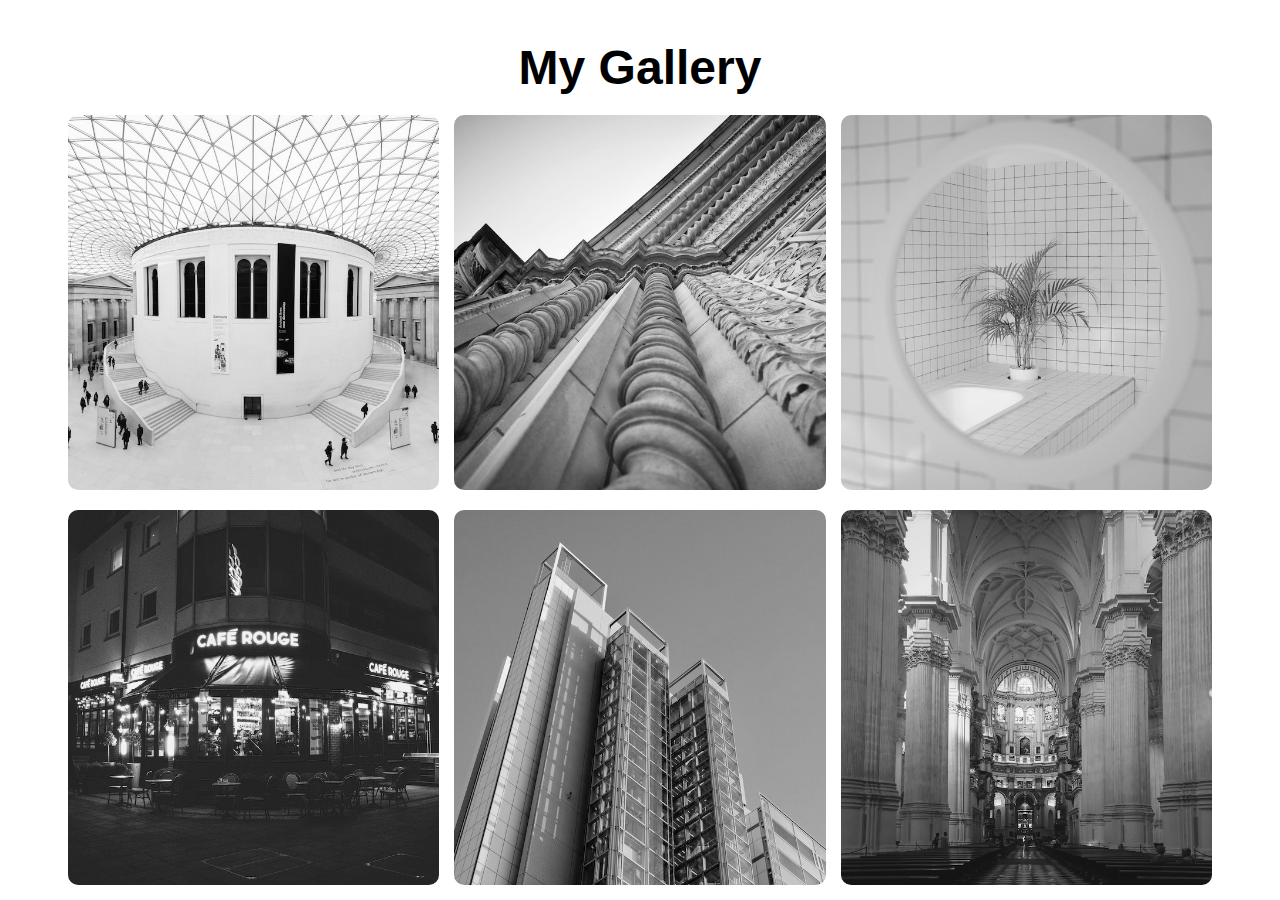
<file: Image Gallery/index.html>
<!DOCTYPE html>
<html lang="en">
<head>
    <meta charset="UTF-8">
    <meta name="viewport" content="width=device-width, initial-scale=1.0">
    <title>Image Gallery</title>
    <link rel="stylesheet" href="styles.css">
</head>
<body>
    
    <div id="wrapper">
        <div class="container">
            <h1>My Gallery</h1>
            <div class="gallery">
                <figure class="card">
                    <img src="image1.jpg" alt="">
                    <figcaption>Image1</figcaption>
                </figure>

                <figure class="card">
                    <img src="image2.jpg" alt="">
                    <figcaption>Image2</figcaption>
                </figure>

                <figure class="card">
                    <img src="image3.jpg" alt="">
                    <figcaption>Image3</figcaption>
                </figure>

                <figure class="card">
                    <img src="image4.jpg" alt="">
                    <figcaption>Image4</figcaption>
                </figure>

                <figure class="card">
                    <img src="image5.jpg" alt="">
                    <figcaption>Image5</figcaption>
                </figure>

                <figure class="card">
                    <img src="image6.jpg" alt="">
                    <figcaption>Image6</figcaption>
                </figure>

                <figure class="card">
                    <img src="image7.jpg" alt="">
                    <figcaption>Image7</figcaption>
                </figure>

                <figure class="card">
                    <img src="image8.jpg" alt="">
                    <figcaption>Image8</figcaption>
                </figure>

                <figure class="card">
                    <img src="image9.jpg" alt="">
                    <figcaption>Image9</figcaption>
                </figure>

                <figure class="card">
                    <img src="image10.jpg" alt="">
                    <figcaption>Image10</figcaption>
                </figure>

                <figure class="card">
                    <img src="image11.jpg" alt="">
                    <figcaption>Image11</figcaption>
                </figure>

                <figure class="card">
                    <img src="image12.jpg" alt="">
                    <figcaption>Image12</figcaption>
                </figure>

                <figure class="card">
                    <img src="image13.jpg" alt="">
                    <figcaption>Image13</figcaption>
                </figure>

                <figure class="card">
                    <img src="image14.jpg" alt="">
                    <figcaption>Image14</figcaption>
                </figure>

                <figure class="card">
                    <img src="image15.jpg" alt="">
                    <figcaption>Image15</figcaption>
                </figure>
                
              
            </div>
        </div>
    </div>
</body>
</html>
</file>
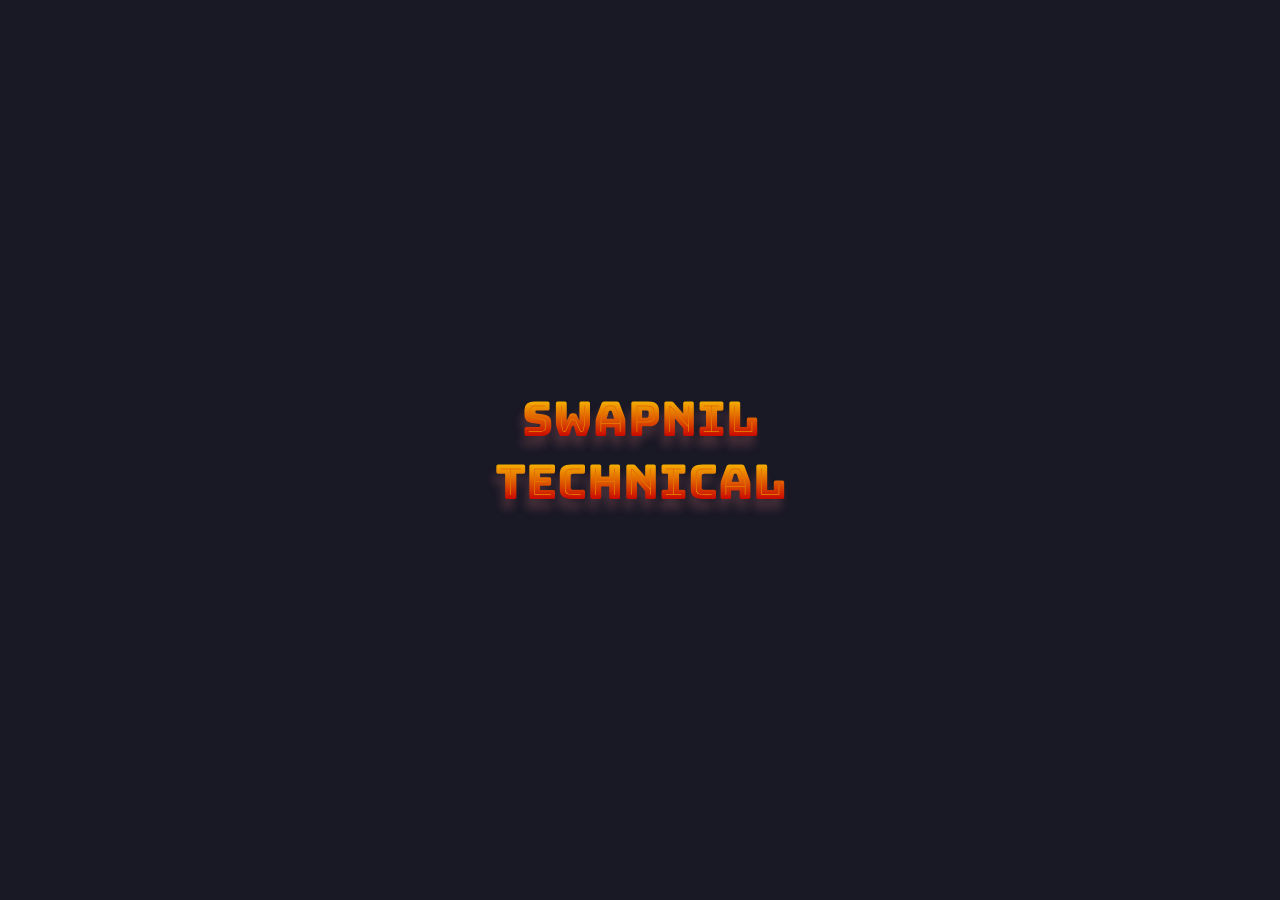
<file: Animation/textfloat.html>
<!DOCTYPE html>
<html lang="en">
<head>
    <meta charset="UTF-8">
    <meta name="viewport" content="width=device-width, initial-scale=1.0">
    <title>Text Float</title>
  

    <link rel="preconnect" href="https://fonts.googleapis.com">
<link rel="preconnect" href="https://fonts.gstatic.com" crossorigin>
<link href="https://fonts.googleapis.com/css2?family=Bungee+Spice&family=Lato:wght@100;300&display=swap" rel="stylesheet">

<link rel="stylesheet" href="textfloat.css">
</head>
<body>
    
    <h1>Swapnil <br>
    Technical</h1>
</body>
</html>
</file>
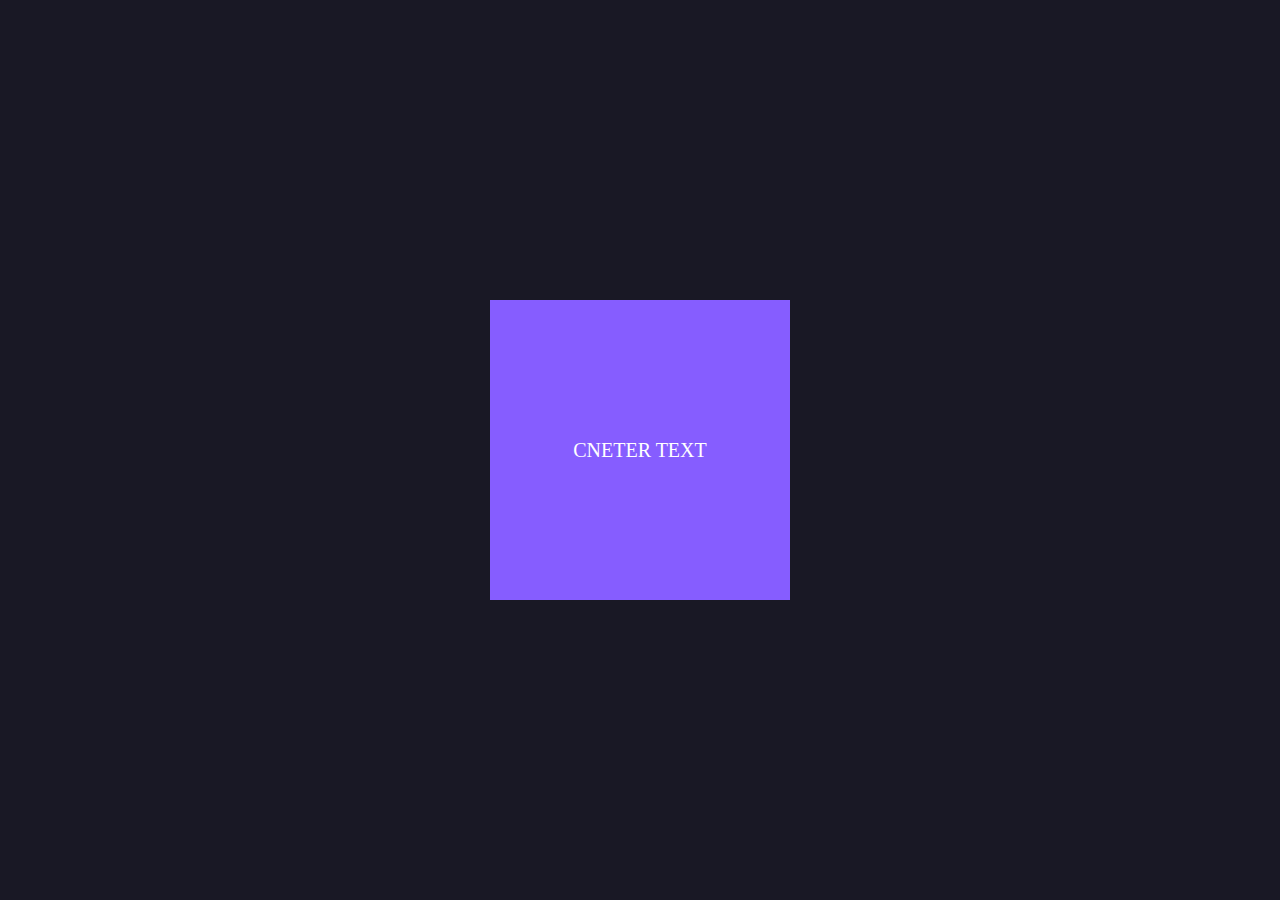
<file: Divposition/PositionDiv.html>
<!DOCTYPE html>
<html lang="en">
<head>
    <meta charset="UTF-8">
    <meta name="viewport" content="width=device-width, initial-scale=1.0">
    <title>Div Center</title>
    <link rel="stylesheet" href="styles.css">
</head>
<body>
    
    <div class="child">
          Cneter Text
    </div>
</body>
</html>
</file>
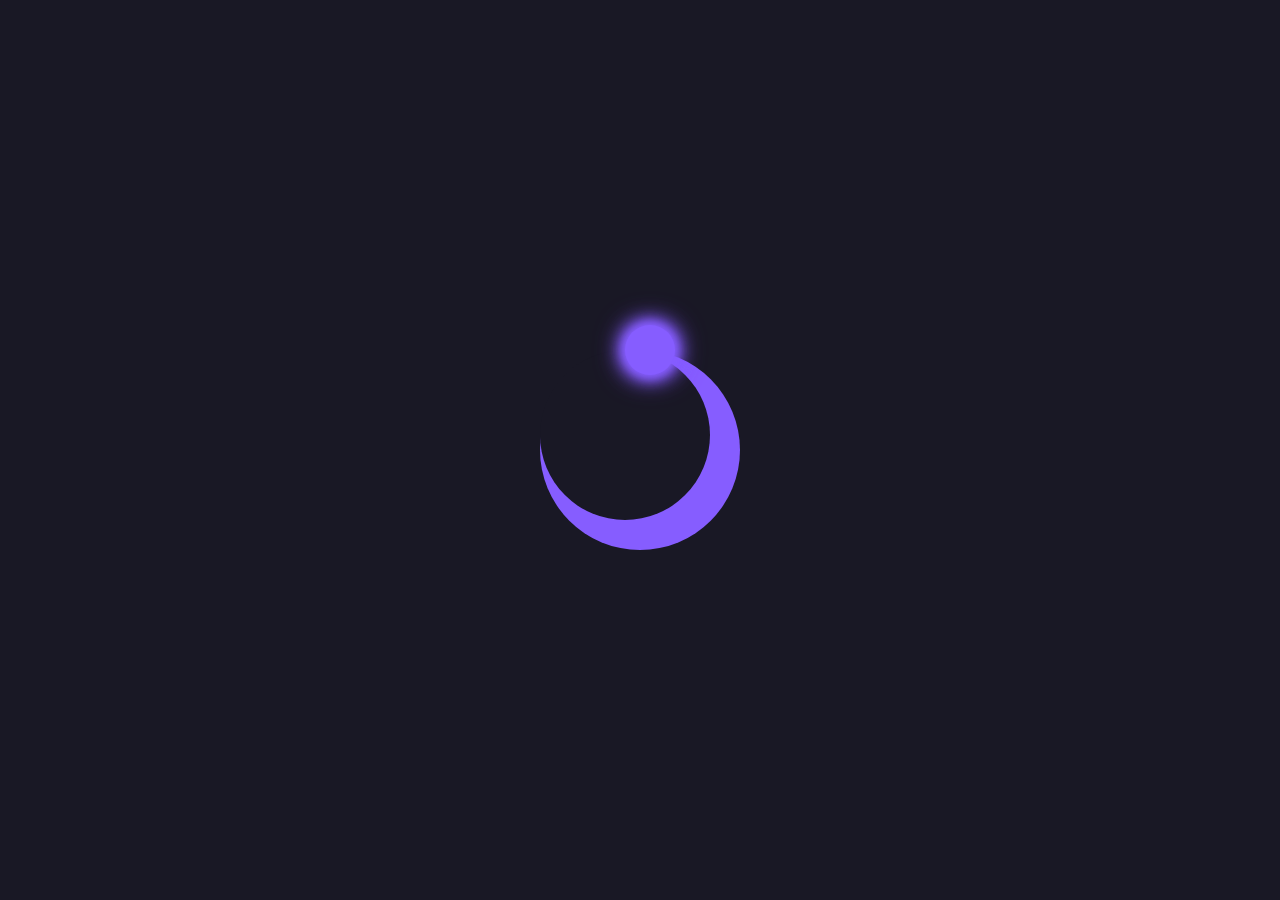
<file: loader/neonloader.html>
<!DOCTYPE html>
<html lang="en">
<head>
    <meta charset="UTF-8">
    <meta name="viewport" content="width=device-width, initial-scale=1.0">
    <title>Neon Loader</title>
    <link rel="stylesheet" href="neonloader.css">
</head>
<body>
    
    <div class="loader">

    </div>
</body>
</html>
</file>
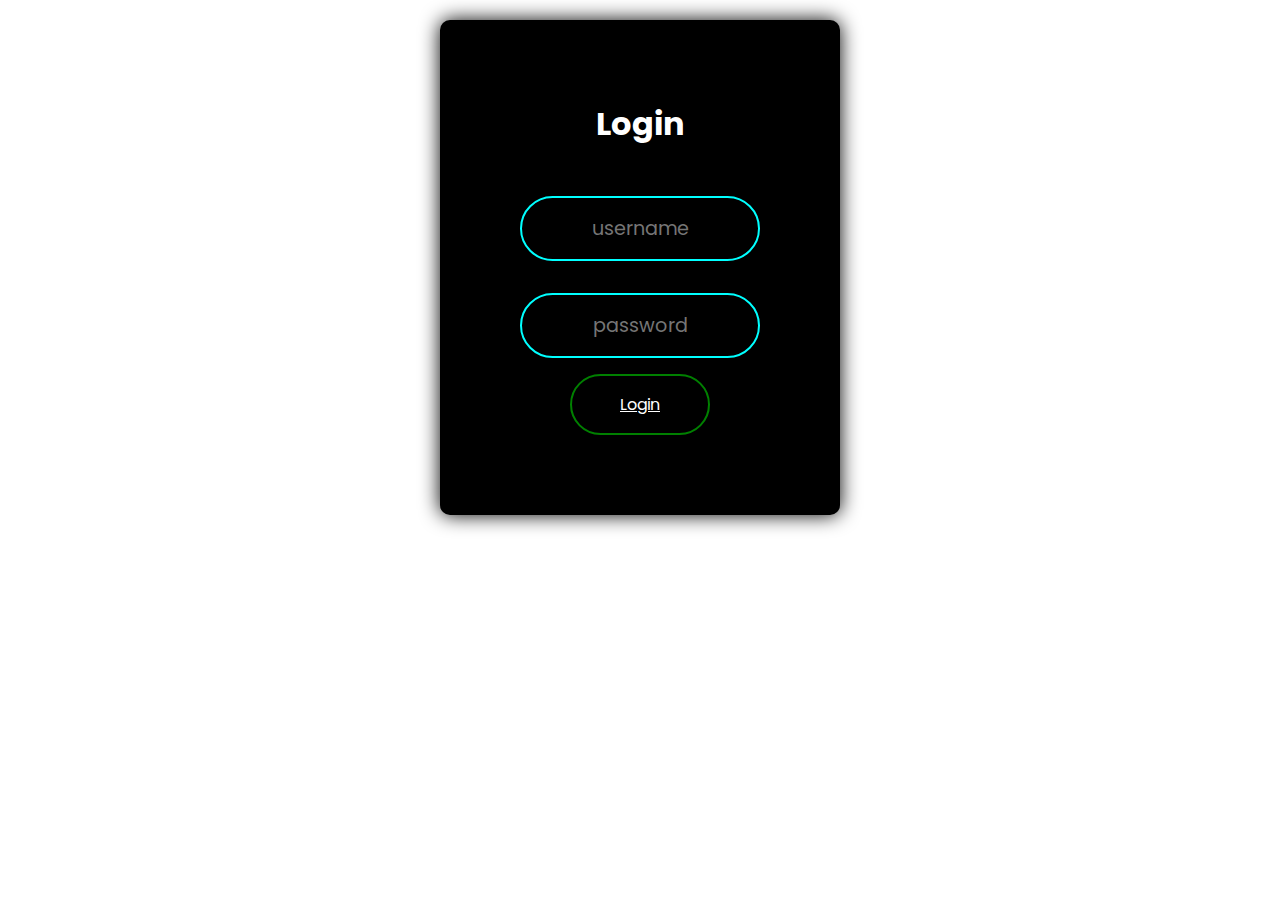
<file: LoginForm/Form.html>
<!DOCTYPE html>
<html lang="en">
<head>
    <meta charset="UTF-8">
    <meta name="viewport" content="width=device-width, initial-scale=1.0">
    <title>Login-Form</title>
    <link rel="stylesheet" href="style.css">
</head>
<body>

    <div class="form-container">
        <h2 class="login-title">Login</h2>
        <input type="text" name="text" class="userName" placeholder="username">
        <input type="password" name="password" class="userPassword" placeholder="password">
        <button class="loginBtn">Login</button>
    </div>
</body>
</html>
</file>
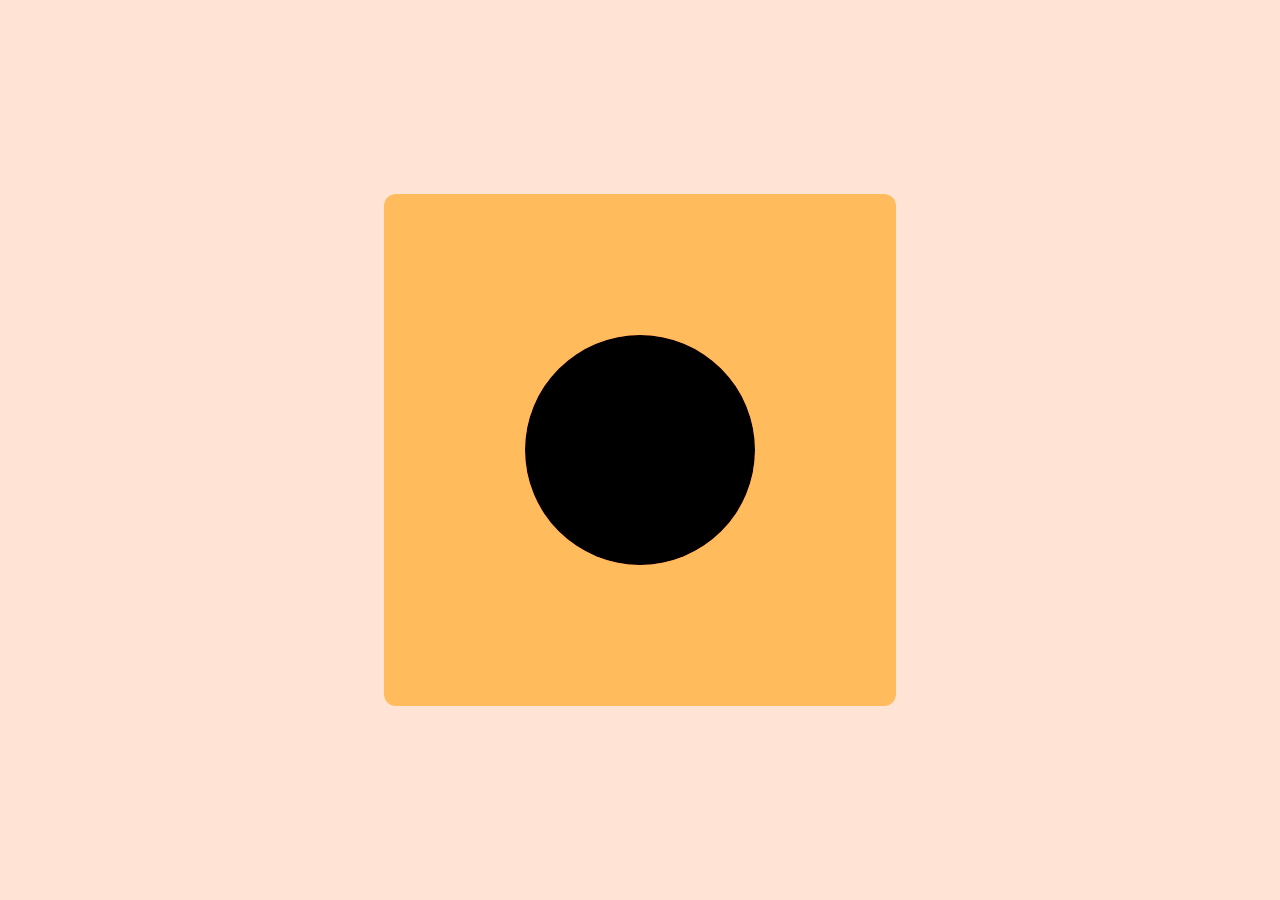
<file: LunarEclipse/LunarEclipse.html>
<!DOCTYPE html>
<html lang="en">
<head>
    <meta charset="UTF-8">
    <meta name="viewport" content="width=device-width, initial-scale=1.0">
    <title>Lunar Eclipse</title>
    <link rel="stylesheet" href="LunarEclipse.css">
</head>
<body>
    <div class="universe">
        <div class="sun">

        </div>
    </div>
</body>
</html>
</file>
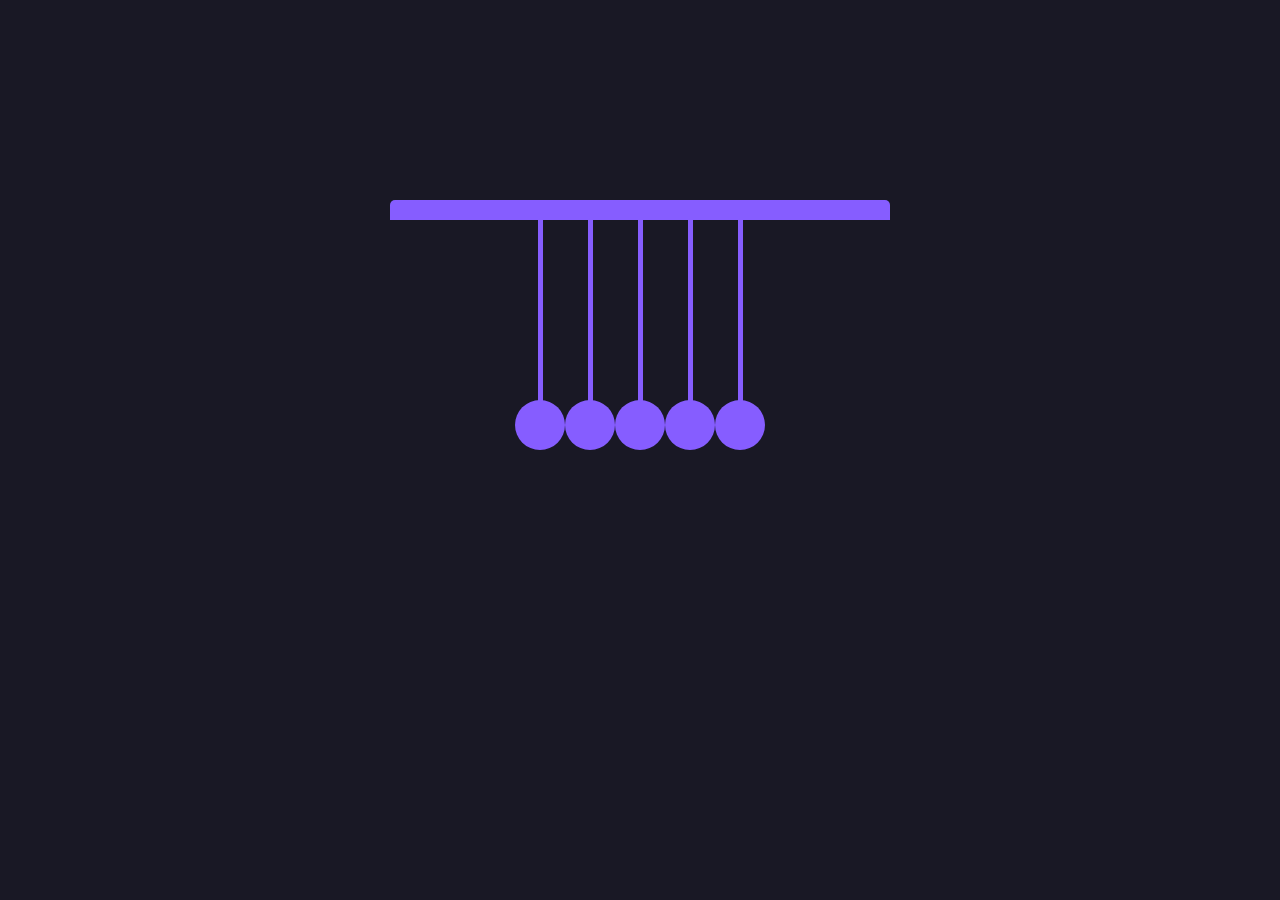
<file: Newtoncradle/newtoncradle.html>
<!DOCTYPE html>
<html lang="en">
<head>
    <meta charset="UTF-8">
    <meta name="viewport" content="width=device-width, initial-scale=1.0">
    <title>Newton Cradle</title>
    <link rel="stylesheet" href="newtoncradle.css">
</head>
<body>
    
    <div class="cradle">
        <div></div>
        <div></div>
        <div></div>
        <div></div>
        <div></div>
    </div>
</body>
</html>
</file>
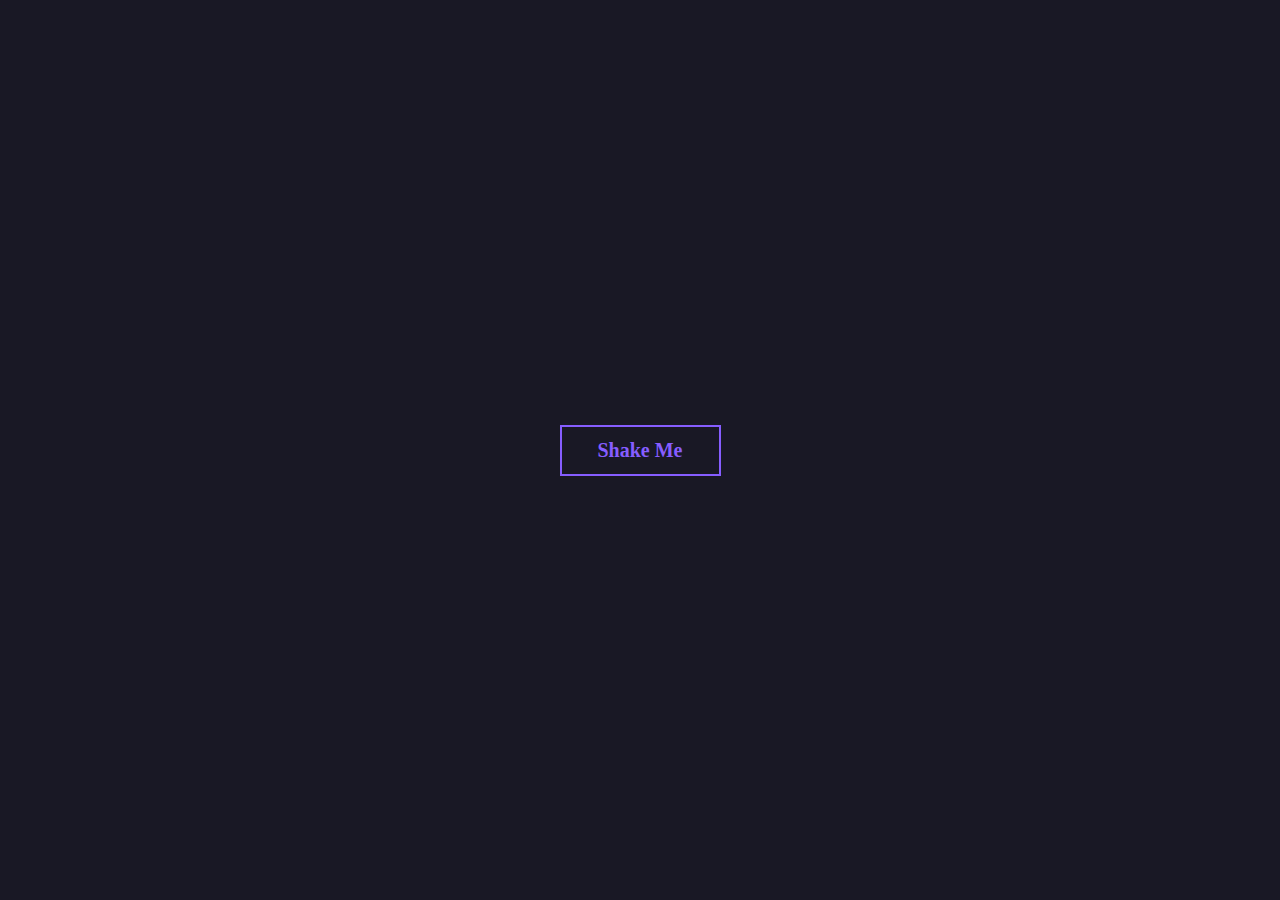
<file: Shakeme/shakeme.html>
<!DOCTYPE html>
<html lang="en">
<head>
    <meta charset="UTF-8">
    <meta name="viewport" content="width=device-width, initial-scale=1.0">
    <title>Shake Me</title>
    <link rel="stylesheet" href="shakeme.css">
</head>
<body>
    <button type="button"> shake me</button>
</body>
</html>
</file>
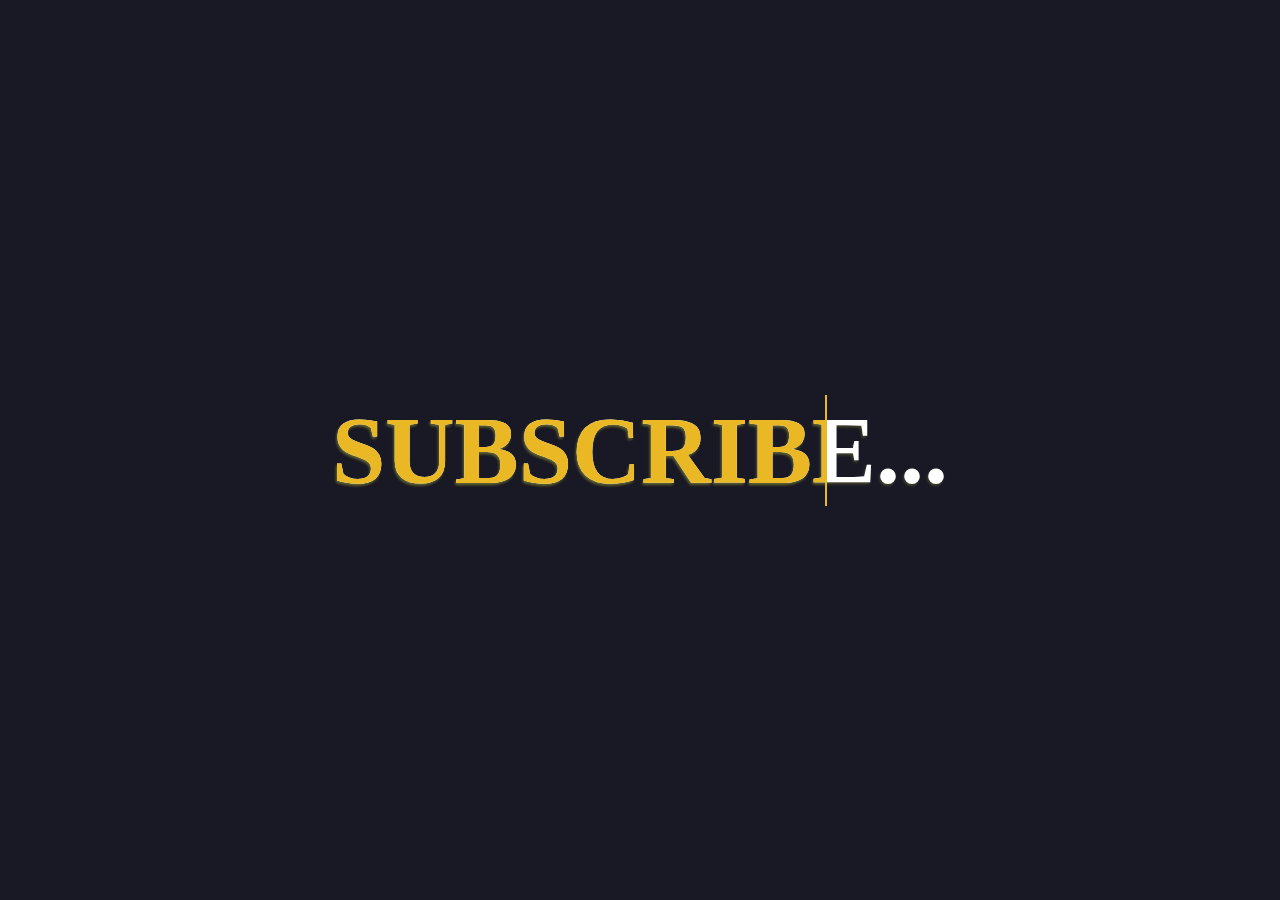
<file: textreveal/textanimation.html>
<!DOCTYPE html>
<html lang="en">
<head>
    <meta charset="UTF-8">
    <meta name="viewport" content="width=device-width, initial-scale=1.0">
    <title>Text Animation</title>
    <link rel="stylesheet" href="textanimation.css">
</head>
<body>
    <h1>SUBSCRIBE...</h1>
</body>
</html>
</file>
<file: Image Gallery/styles.css>
*{
    margin: 0;
    padding: 0;
    box-sizing: border-box;
}

#wrapper{
    height: 100vh;
    overflow-x: hidden;
    overflow-y: auto;
}

.container{
    height: 100%;
    max-width: 1200px;
    margin: 0 auto;
    padding: 20px;
}

 .container h1{
    margin:20px 0px;
    text-align: center;
    margin-bottom: 20px;
    font-size: 3rem;
    font-family: Arial, Helvetica, sans-serif;
} 

h1:hover{
    color: hsl(211, 25%, 70%);
    transition: 0.7s;
    text-shadow: 2px 3px rgb(9, 37, 24);
   
}


 .gallery{
    display: flex;
    flex-wrap: wrap;
    justify-content: space-around;
}

.card{
    width:32%;
    position: relative;
    margin-bottom: 20px;
    border-radius: 10px;
    overflow: hidden;
}

.card img{
    height: 100%;
    width: 100%;
    filter: grayscale(100%);
    box-shadow: 0 0 20px #333;
    object-fit: cover;
}

.card:hover{
    transform: scale(1.03);
    filter: drop-shadow(0 0 10px #333);
    transition: 0.3s;
}

.card:hover img{
    filter: grayscale(0%);
}

.card figcaption{
    position: absolute;
    bottom: 0;
    left: 0;
    padding: 25px;
    width: 100%;
    height: 20%;
    font-size: 16px;
    font-weight: 500;
    color: #fff;
    opacity: 0;
    border-radius: 0 0 10px 10px;
    background: linear-gradient(0deg, rgba(0 , 0, 0 ,0.5)) 0%, rgba(255,255,255,0);
    transition: 0.3s;
}

.card:hover figcaption{
    opacity: 1;
    transform: scale(1.03);

}
</file>
<file: Animation/textfloat.css>
*{
    margin: 0;
    padding: 0;
    box-sizing: border-box;
}

body{
    height: 100vh;
    display: grid;
    place-items: center;
    background-color: #191825;
}

h1 {
    font-size: 48px;
    text-shadow: -3px 10px 10px rgba(249,141,141,0.2);
    color: #865dff;
    text-transform: uppercase;
    text-align: center;
    font-family: 'Bungee Spice', cursive;
    animation: textfloating 2s linear infinite alternate;
}


@keyframes textfloating {
    
    0%{
        rotate: 15deg;
    }
    50%{
        rotate: 0deg;
    }
    100%{
        rotate: -15deg;
    }
}
</file>
<file: Divposition/styles.css>
*{
    margin: 0;
    padding: 0;
    box-sizing: border-box;
}

body{
    height:100vh;
    background-color: #191825;

    /* 1st strick */
    /* position: relative; */

     /* second way using flexbox*/
    /* display: flex;
    justify-content: center;
    align-items: center; */


    /* 3rd way */
/* 
    display: grid;
    place-items: center; */


    /* 4th way :  */

    /* display: grid;
    justify-content: center;
    align-items: center; */


    /* 5th way */

    display: flex;

}

.child{

    width: 300px;
    height: 300px;
    background-color: #865dff;

    /* 1st trick */
    /* position: absolute;
    top: 50%;
    left: 50%;

    transform: translate(-50%,-50%); */

    /* 5th way */

    margin: auto;



    /* Text center */

    display: flex;
    justify-content: center;
    align-items: center;

    color: #fff;
    text-transform: uppercase;
    font-size: 20px;
}
</file>
<file: loader/neonloader.css>
*{
    margin: 0;
    padding: 0;
    box-sizing: border-box;
}

html{
    font-size: 62.5%;
}
body{
    height: 100vh;
    display: grid;
    place-items: center;
    background-color: #191825;
}

.loader{
    width: 20rem;
    aspect-ratio: 1;
    border-radius: 50%;
    background-color: #865dff;
    position: relative;
    animation: circleloader 2s linear infinite reverse;
}


.loader::before{
    content: "";
    position: absolute;
    top: 0;
    left: 0;
    width: 17rem;
    aspect-ratio: 1;
    border-radius: 50%;
    background-color: #191825;
}


.loader::after{
    content: "";
    position: absolute;
    top: -2.5rem;
    left: 8.5rem;
    width: 5rem;
    aspect-ratio: 1;
    border-radius: 50%;
    background-color: #865dff;
    box-shadow: 0 0 1rem #865dff, 0 0 1.5rem #865dfff3, 0 0 2rem #865dff, 0 0 2.5rem #865dff, 0 0 3rem #865dff;

}


@keyframes circleloader {
    100%{
        rotate: 360deg;
    }
}
</file>
<file: LoginForm/style.css>
@import url('https://fonts.googleapis.com/css2?family=Poppins:wght@300&display=swap');

*{
    margin: 0;
    padding: 0;
    box-sizing: border-box;
    font-family: 'Poppins',sans-serif;
}

body{
    display: flex;
    justify-content: center;
    align-items: center;
    width: 100%;
    height: 100%;
}

.form-container{
    margin-top: 20px;
    display: flex;
    justify-content: center;
    align-items: center;
    flex-direction: column;
    background-color: black;
    color: white;
    width: 25rem;
    border-radius: 10px;
    padding: 5em 2rem;
    box-shadow: 0px 0px 20px 0px black;
    border: 1px solid balck;
}

.login-title{
    font-size: 2rem;
    margin-bottom: 2rem;
}

.userName, 
.userPassword{
    text-align: center;
    border: 2px solid cyan;
    margin: 1rem;
    color: white;
    background: transparent;
    padding: 1rem 2rem;
    border-radius: 3rem;
    width: 15rem;
    font-size: 1.2rem;
    outline: none;
    transition: all .2s ease-in-out;
}

.userName:focus,
.userPassword:focus{
    width: 20rem;
    animation-name:colorChange;
    animation-duration: 10s;
    animation-iteration-count: infinite;
}

@keyframes colorChange
 {
    0%{
        border-color: green;
        color: green;
    }

    10%{
        border-color: yellow;
        color: yellow;
    }


    20%{
        border-color: hotpink;
        color: hotpink;
    }

    30%{
        border-color: red;
        color: red;
    }

    40%{
        border-color: purple;
        color: purple;
    }

    50%{
        border-color: yellow;
        color: yellow;
    }

    60%{
        border-color: cyan;
        color: cyan;
    }

    70%{
        border-color: skyblue;
        color: skyblue;
    }

    80%{
        border-color: pink;
        color: pink;
    }

    90%{
        border-color: red;
        color: red;
    }

    100%{
        border-color: yellow;
        color: yellow;
    }

}

.loginBtn{
    background: transparent;
    border: 2px solid green;
    padding: 1rem 3rem;
    border-radius: 6rem;
    text-decoration: underline;
    font-size: 1rem;
    color: white;
    cursor: pointer;
    transition: all .3s ease-in-out;
}

.loginBtn:hover
{
    background: green;
    border: 2px solid green;
}
</file>
<file: LunarEclipse/LunarEclipse.css>
*{
    margin: 0;
    padding: 0;
    box-sizing: border-box;
}


body{
    background-color: #ffe4d6;
    width: 100vw;
    height: 100vh;
    /* display: grid;
    place-items: center; */

    display: flex;
    justify-content: center;
    align-items: center;
}

.universe{
    width: 40vw;
    aspect-ratio: 1;
    background-color: #ffbb5c;
    display: flex;
    justify-content: center;
    align-items: center;
    border-radius: 12px;
    animation: skychange 10s ease-in-out infinite;
}


@keyframes skychange {
    0%{
        background-color: #ffbb5cb5;
    }
    25%{
        background-color:#fcbf49 ;
    }
    50%{
        background-color: #000000;
    }
    75%{
       
        background-color:#fcbf49 ;
    }
    100%{
        
        background-color: #ffbb5cb5;
    }
}

.sun{
    width: 18vw;
    aspect-ratio: 1;
    background-color: #e25e3e;
    border-radius: 50%;
    position: relative;
    overflow: hidden;

    &::after{
        content: "";
        width: inherit;
        position: absolute;
        top: 0;
        left: 0;
        aspect-ratio: 1;
        border-radius: inherit;
        background-color: #000;
        animation: moonwalk 10s ease-in-out infinite;

    }
}

@keyframes moonwalk {
    0%{
        translate: 100%;
        scale: 1;
    }
    50%{
          translate:0%;
          scale: 0.95;
          box-shadow: rgba(206, 206, 237, 0.5) 0px 50px 100px -20px;
    }
    100%{
        translate: -100%;
        scale: 0.95;
    }
}
</file>
<file: Newtoncradle/newtoncradle.css>
*{
    margin: 0;
    padding: 0;
    box-sizing: border-box;
}

html{
    font-size: 62.5%;
}
body{
    height: 100vh;
    display: grid;
    place-items: center;
    background-color: #191825;
}


.cradle{
    width: 50rem;
    height: 50rem;
   
    background-color: transparent;
    border-top: 2rem solid #865dff;
    border-radius: 0.5rem;

    display: flex ;
    justify-content: center;
    gap: 4.5rem;

}

div{
    height: 20rem;
    width: 0.5rem;
    background-color: #865dff;
    position: relative;
}

.cradle div::before{
    content: "";
    position: absolute;
    /* bottom: 0; */
    left: -2.25rem;
    top: 90%;
    width: 5rem;
    aspect-ratio: 1;
    border-radius: 50%;
    background-color: #865dff;

   
}

.cradle div:first-child{
    animation: left-swing 2s linear infinite;
    transform-origin: top left;
}

.cradle div:last-child{
    animation: right-swing 2s linear infinite;
    transform-origin: top left;
}

@keyframes left-swing {
    0%{
        rotate: 0deg;
    }
    25%{
        rotate: 30deg;
    }
    50%{
        rotate: 0deg;
    }
    100%{
        rotate: 0deg;
    }
}


@keyframes right-swing {
    0%{
        rotate: 0deg;
    }
    25%{
        rotate: -30deg;
    }
    50%{
        rotate: 0deg;
    }
    100%{
        rotate: 0deg;
    }
}
</file>
<file: Shakeme/shakeme.css>
*{
    margin: 0;
    padding: 0;
    box-sizing: border-box;
    font-family: 'consolas';
}


body{
    height: 100vh;
    display: grid;
    place-items: center;
    background-color: #191825;
}

button{
    padding: 12px 36px;
    border: 2px solid #865dff;
    text-align: center;
    color: #865dff;
    font-weight: bold;
    font-size: 20px;
    text-transform: capitalize;
    background-color: transparent;

    &:hover{
        border: 2px solid #d80032;
        color: #d80032;
        animation: shaking 0.2s linear;
    }
}

@keyframes shaking {
    0%{
        rotate: 20deg;
    }
    50%{
        rotate:-20deg;
    }
    100%{
        rotate: 20deg;
    }
}
</file>
<file: textreveal/textanimation.css>
*{
    margin: 0;
    padding: 0;
    box-sizing: border-box;
}


body{
    height: 100vh;
    display: grid;
    place-items: center;
    background-color: #191825;
}

h1 {
    font-size: 96px;
    
    color: #fff;
    font-weight: bold;
    text-transform: uppercase;
    text-align: center;
    text-shadow: -1px 2px 3px rgba(236,247,76,0.2);
   position: relative;
   

}

h1::before{
    content: "SUBSCRIBE...";
    position: absolute;
    top: 0;
    left: 0;
    width: 80%;
    
    color: #e9b824;
    text-transform: uppercase;
    overflow: hidden;
    border-right: 2px solid #e9b824;
    animation: textreveal 2s linear infinite;
}


@keyframes textreveal{
    0%{
        width: 0;
    }
    50%{
        width: 100%;
    }
    100%{
        width: 0;
    }
}
</file>
